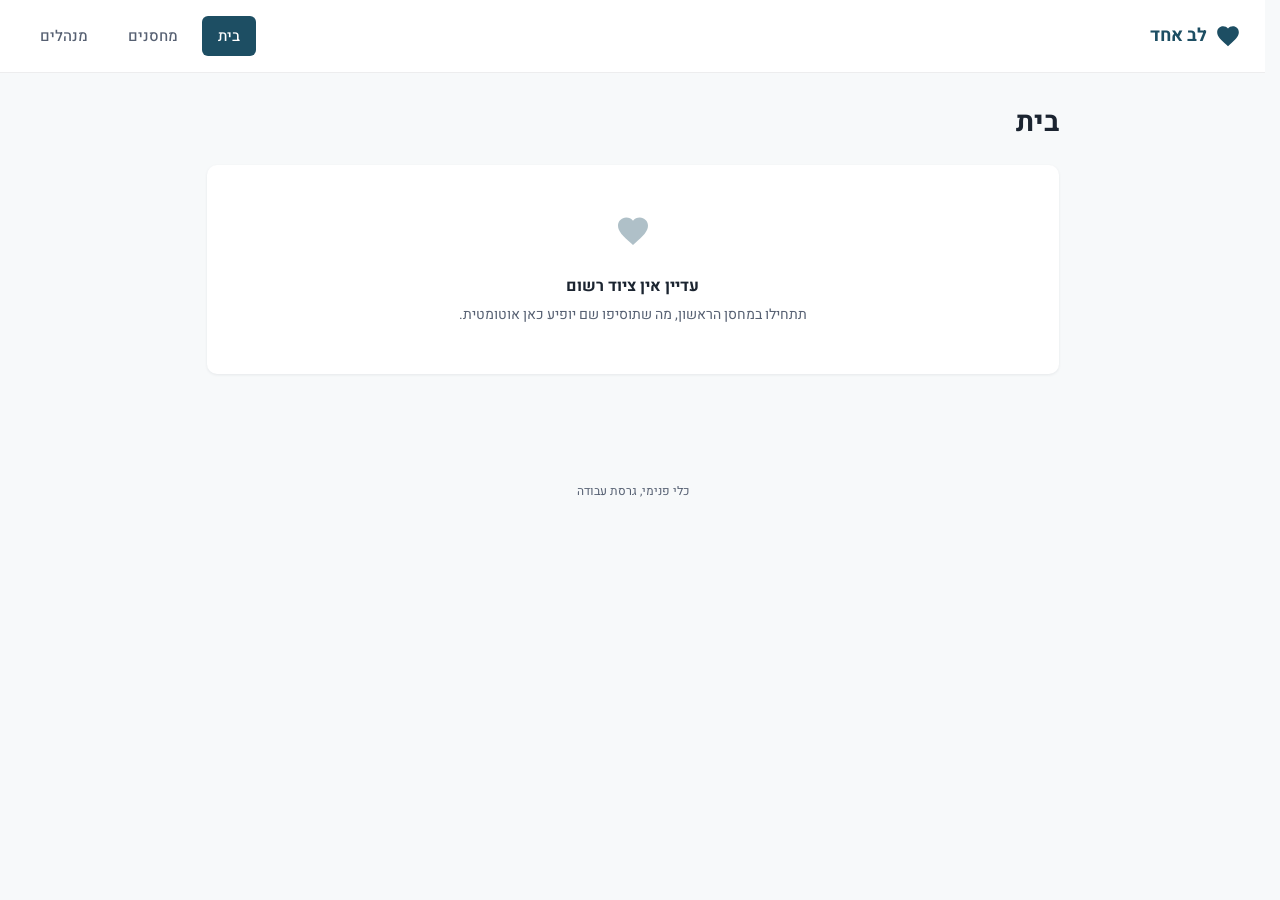
<file: index.html>
<!DOCTYPE html>
<html lang="he" dir="rtl">
<head>
<meta charset="UTF-8">
<meta name="viewport" content="width=device-width, initial-scale=1">
<title>לב אחד - בית</title>
<meta name="description" content="סיכום כולל של כל הציוד בכל המחסנים, סך הכל.">
<meta name="robots" content="noindex, nofollow">
<link rel="icon" href="data:image/svg+xml,%3Csvg xmlns='http://www.w3.org/2000/svg' viewBox='0 0 24 24'%3E%3Cpath fill='%231D4E63' d='M12 21.35l-1.45-1.32C5.4 15.36 2 12.28 2 8.5 2 5.42 4.42 3 7.5 3c1.74 0 3.41.81 4.5 2.09C13.09 3.81 14.76 3 16.5 3 19.58 3 22 5.42 22 8.5c0 3.78-3.4 6.86-8.55 11.54L12 21.35z'/%3E%3C/svg%3E">
<link rel="preconnect" href="https://fonts.googleapis.com">
<link rel="preconnect" href="https://fonts.gstatic.com" crossorigin>
<link href="https://fonts.googleapis.com/css2?family=Heebo:wght@400;500;700&display=swap" rel="stylesheet">
<link rel="stylesheet" href="style.css">
</head>
<body data-page="home">

<header class="app-header">
  <div class="app-header__brand">
    <svg class="app-header__brand-mark" viewBox="0 0 24 24" aria-hidden="true"><path fill="#1D4E63" d="M12 21.35l-1.45-1.32C5.4 15.36 2 12.28 2 8.5 2 5.42 4.42 3 7.5 3c1.74 0 3.41.81 4.5 2.09C13.09 3.81 14.76 3 16.5 3 19.58 3 22 5.42 22 8.5c0 3.78-3.4 6.86-8.55 11.54L12 21.35z"/></svg>
  <span>לב אחד</span>
  </div>
  <nav class="nav" aria-label="ניווט ראשי">
    <a class="nav__item" href="index.html" data-nav-item="home">בית</a>
    <a class="nav__item" href="warehouses.html" data-nav-item="warehouses">מחסנים</a>
    <a class="nav__item" href="managers.html" data-nav-item="managers">מנהלים</a>
  </nav>
</header>

<main class="main">
  <div class="page-title">
    <h1>בית</h1>
  </div>

  <div class="table-scroll" data-rollup-table>
    <table class="rollup-table">
      <thead>
        <tr data-rollup-header><th>פריט</th></tr>
      </thead>
      <tbody data-rollup-list></tbody>
    </table>
  </div>
  <div class="empty-panel" data-rollup-empty hidden>
    <svg class="empty-panel__icon" viewBox="0 0 24 24" aria-hidden="true"><path fill="#1D4E63" d="M12 21.35l-1.45-1.32C5.4 15.36 2 12.28 2 8.5 2 5.42 4.42 3 7.5 3c1.74 0 3.41.81 4.5 2.09C13.09 3.81 14.76 3 16.5 3 19.58 3 22 5.42 22 8.5c0 3.78-3.4 6.86-8.55 11.54L12 21.35z"/></svg>
    <div class="empty-panel__title">עדיין אין ציוד רשום</div>
    <p class="empty-panel__text">תתחילו במחסן הראשון, מה שתוסיפו שם יופיע כאן אוטומטית.</p>
  </div>
</main>

<p class="build-footer">כלי פנימי, גרסת עבודה</p>

<div class="toast" aria-live="polite"><div class="toast__body"></div></div>

<script src="app.js"></script>
</body>
</html>
</file>
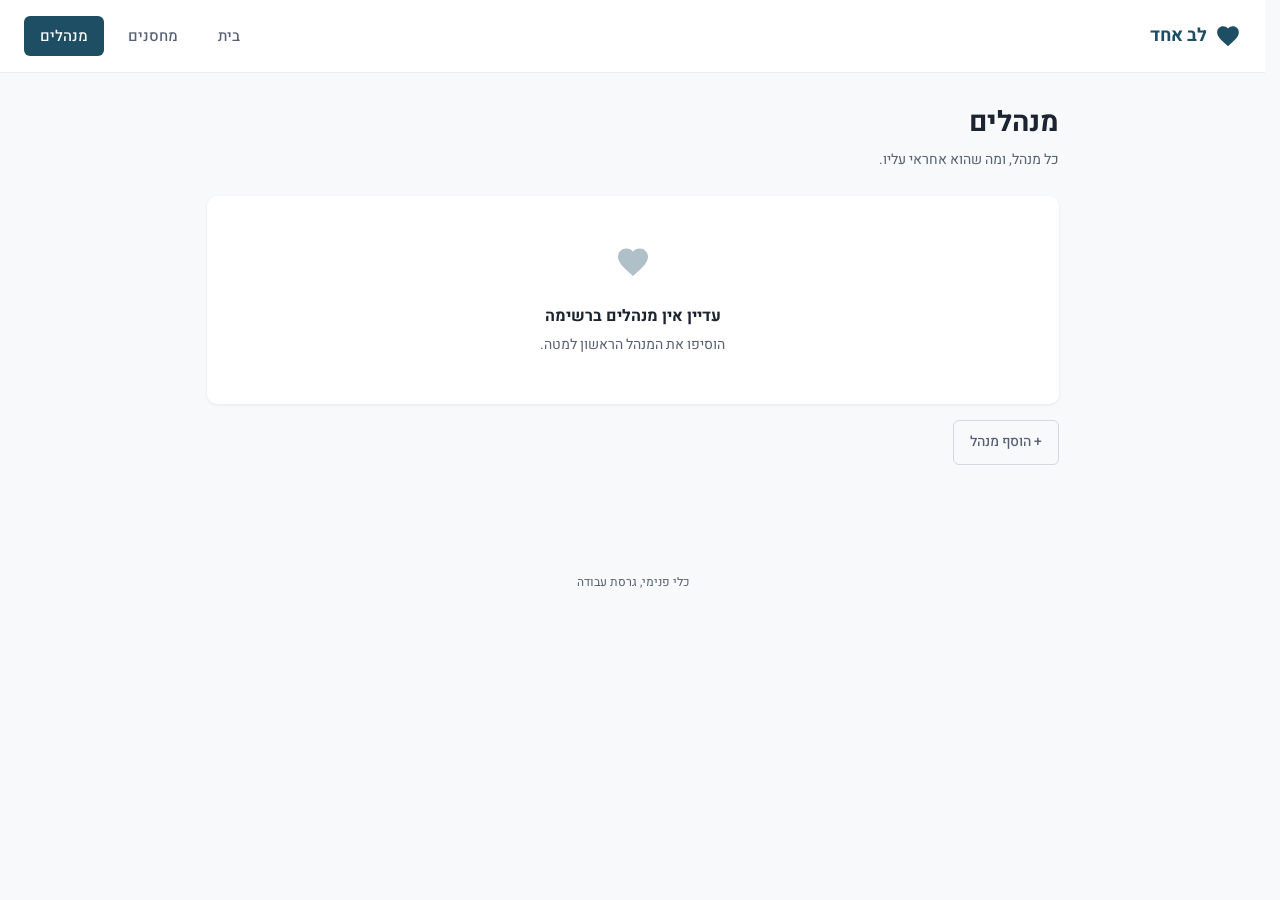
<file: managers.html>
<!DOCTYPE html>
<html lang="he" dir="rtl">
<head>
<meta charset="UTF-8">
<meta name="viewport" content="width=device-width, initial-scale=1">
<title>לב אחד - מנהלים</title>
<meta name="description" content="כל מנהלי המחסנים ומה שכל אחד מהם אחראי עליו.">
<meta name="robots" content="noindex, nofollow">
<link rel="icon" href="data:image/svg+xml,%3Csvg xmlns='http://www.w3.org/2000/svg' viewBox='0 0 24 24'%3E%3Cpath fill='%231D4E63' d='M12 21.35l-1.45-1.32C5.4 15.36 2 12.28 2 8.5 2 5.42 4.42 3 7.5 3c1.74 0 3.41.81 4.5 2.09C13.09 3.81 14.76 3 16.5 3 19.58 3 22 5.42 22 8.5c0 3.78-3.4 6.86-8.55 11.54L12 21.35z'/%3E%3C/svg%3E">
<link rel="preconnect" href="https://fonts.googleapis.com">
<link rel="preconnect" href="https://fonts.gstatic.com" crossorigin>
<link href="https://fonts.googleapis.com/css2?family=Heebo:wght@400;500;700&display=swap" rel="stylesheet">
<link rel="stylesheet" href="style.css">
</head>
<body data-page="managers">

<header class="app-header">
  <div class="app-header__brand">
    <svg class="app-header__brand-mark" viewBox="0 0 24 24" aria-hidden="true"><path fill="#1D4E63" d="M12 21.35l-1.45-1.32C5.4 15.36 2 12.28 2 8.5 2 5.42 4.42 3 7.5 3c1.74 0 3.41.81 4.5 2.09C13.09 3.81 14.76 3 16.5 3 19.58 3 22 5.42 22 8.5c0 3.78-3.4 6.86-8.55 11.54L12 21.35z"/></svg>
    <span>לב אחד</span>
  </div>
  <nav class="nav" aria-label="ניווט ראשי">
    <a class="nav__item" href="index.html" data-nav-item="home">בית</a>
    <a class="nav__item" href="warehouses.html" data-nav-item="warehouses">מחסנים</a>
    <a class="nav__item" href="managers.html" data-nav-item="managers">מנהלים</a>
  </nav>
</header>

<main class="main">
  <div class="page-title">
    <h1>מנהלים</h1>
    <p class="page-title__promise">כל מנהל, ומה שהוא אחראי עליו.</p>
  </div>

  <ul class="row-list" data-manager-list></ul>
  <div class="empty-panel" data-manager-empty hidden>
    <svg class="empty-panel__icon" viewBox="0 0 24 24" aria-hidden="true"><path fill="#1D4E63" d="M12 21.35l-1.45-1.32C5.4 15.36 2 12.28 2 8.5 2 5.42 4.42 3 7.5 3c1.74 0 3.41.81 4.5 2.09C13.09 3.81 14.76 3 16.5 3 19.58 3 22 5.42 22 8.5c0 3.78-3.4 6.86-8.55 11.54L12 21.35z"/></svg>
    <div class="empty-panel__title">עדיין אין מנהלים ברשימה</div>
    <p class="empty-panel__text">הוסיפו את המנהל הראשון למטה.</p>
  </div>

  <div class="add-trigger">
    <button type="button" class="btn btn--ghost" data-add-manager-trigger>+ הוסף מנהל</button>
  </div>

  <form class="add-form" data-add-manager-form hidden>
    <div class="field">
      <label for="mgr-name">שם המנהל/ת</label>
      <input id="mgr-name" type="text" required dir="auto" data-manager-name-input>
    </div>
    <div class="field">
      <label for="mgr-phone">טלפון</label>
      <input id="mgr-phone" type="tel" required dir="ltr" data-manager-phone-input>
    </div>
    <div class="field">
      <label>אחראי/ת על אילו מחסנים</label>
      <div data-manager-warehouse-checks></div>
      <p class="empty-state" data-manager-no-warehouses hidden style="padding: 4px 0 0;">עדיין אין מחסנים, אפשר להוסיף שיוך אחר כך.</p>
    </div>
    <div class="add-form__actions">
      <button type="submit" class="btn btn--primary">שמור מנהל</button>
      <button type="button" class="btn btn--ghost" data-add-manager-cancel>ביטול</button>
    </div>
  </form>
</main>

<p class="build-footer">כלי פנימי, גרסת עבודה</p>

<div class="toast" aria-live="polite"><div class="toast__body"></div></div>

<script src="app.js"></script>
</body>
</html>
</file>
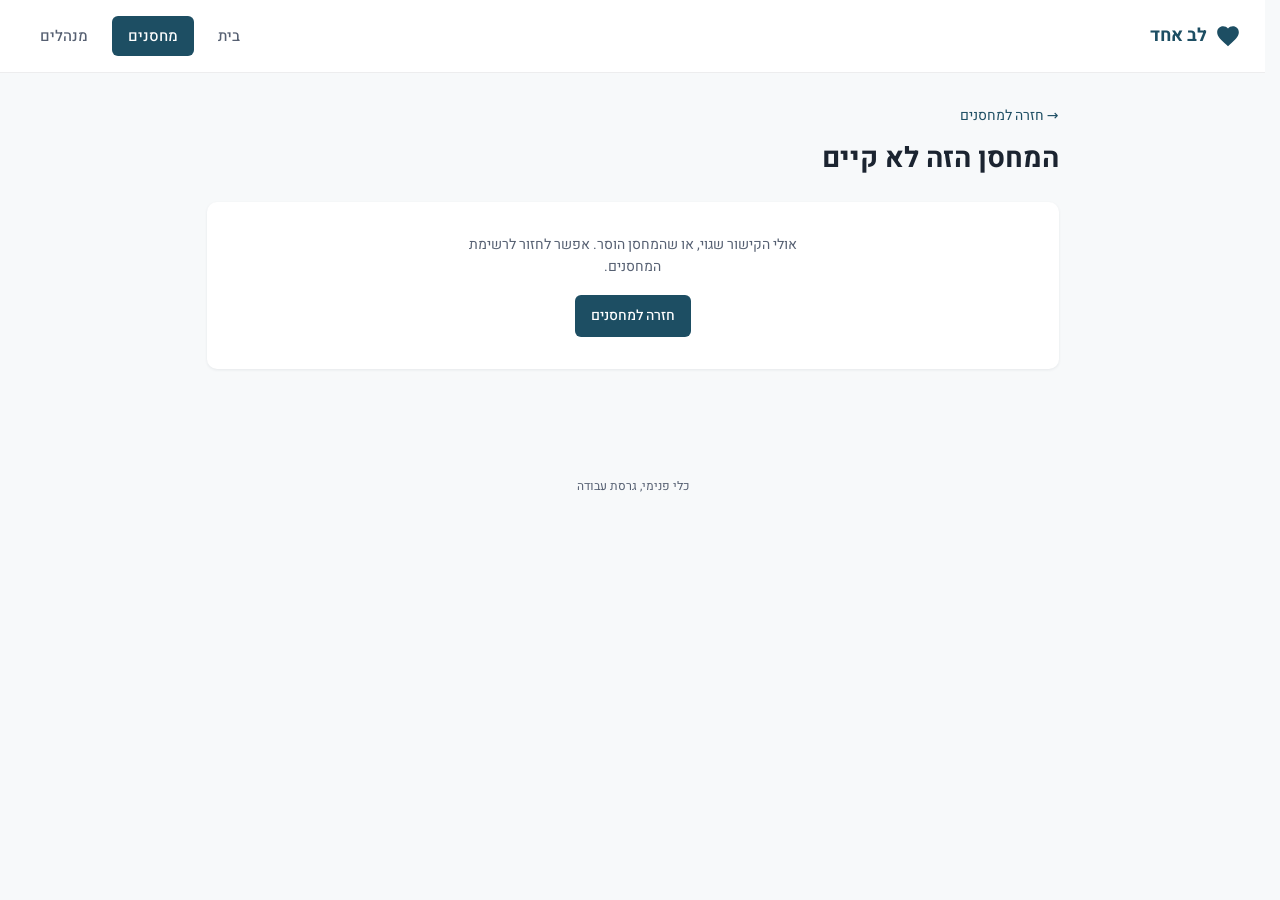
<file: warehouse.html>
<!DOCTYPE html>
<html lang="he" dir="rtl">
<head>
<meta charset="UTF-8">
<meta name="viewport" content="width=device-width, initial-scale=1">
<title>לב אחד - פרטי מחסן</title>
<meta name="description" content="ציוד זמין למעלה, ציוד בשימוש למטה, הכנסה והוצאה בלחיצה אחת.">
<meta name="robots" content="noindex, nofollow">
<link rel="icon" href="data:image/svg+xml,%3Csvg xmlns='http://www.w3.org/2000/svg' viewBox='0 0 24 24'%3E%3Cpath fill='%231D4E63' d='M12 21.35l-1.45-1.32C5.4 15.36 2 12.28 2 8.5 2 5.42 4.42 3 7.5 3c1.74 0 3.41.81 4.5 2.09C13.09 3.81 14.76 3 16.5 3 19.58 3 22 5.42 22 8.5c0 3.78-3.4 6.86-8.55 11.54L12 21.35z'/%3E%3C/svg%3E">
<link rel="preconnect" href="https://fonts.googleapis.com">
<link rel="preconnect" href="https://fonts.gstatic.com" crossorigin>
<link href="https://fonts.googleapis.com/css2?family=Heebo:wght@400;500;700&display=swap" rel="stylesheet">
<link rel="stylesheet" href="style.css">
</head>
<body data-page="warehouse">

<header class="app-header">
  <div class="app-header__brand">
    <svg class="app-header__brand-mark" viewBox="0 0 24 24" aria-hidden="true"><path fill="#1D4E63" d="M12 21.35l-1.45-1.32C5.4 15.36 2 12.28 2 8.5 2 5.42 4.42 3 7.5 3c1.74 0 3.41.81 4.5 2.09C13.09 3.81 14.76 3 16.5 3 19.58 3 22 5.42 22 8.5c0 3.78-3.4 6.86-8.55 11.54L12 21.35z"/></svg>
    <span>לב אחד</span>
  </div>
  <nav class="nav" aria-label="ניווט ראשי">
    <a class="nav__item" href="index.html" data-nav-item="home">בית</a>
    <a class="nav__item" href="warehouses.html" data-nav-item="warehouses">מחסנים</a>
    <a class="nav__item" href="managers.html" data-nav-item="managers">מנהלים</a>
  </nav>
</header>

<main class="main">
  <p class="page-title__promise u-mt-0">
    <a class="tel-link" href="warehouses.html">&rarr; חזרה למחסנים</a>
  </p>
  <div class="page-title">
    <h1 data-warehouse-title>&nbsp;</h1>
    <p class="page-title__promise" data-warehouse-location></p>
  </div>

  <div class="not-found-panel" data-warehouse-not-found hidden>
    <p class="empty-panel__text">אולי הקישור שגוי, או שהמחסן הוסר. אפשר לחזור לרשימת המחסנים.</p>
    <div class="add-trigger"><a class="btn btn--primary" href="warehouses.html">חזרה למחסנים</a></div>
  </div>

  <div data-warehouse-body>
    <div class="field" style="max-width: 260px; margin-top: 8px;">
      <label for="warehouse-switch">מעבר למחסן אחר</label>
      <select id="warehouse-switch" data-warehouse-switch></select>
    </div>

    <h2 class="section-title">ציוד זמין</h2>
    <ul class="row-list" data-available-list></ul>
    <p class="empty-state" data-available-empty hidden>אין כרגע ציוד זמין במחסן זה.</p>

    <h2 class="section-title section-title--muted">ציוד בשימוש</h2>
    <ul class="row-list" data-inuse-list></ul>
    <p class="empty-state" data-inuse-empty hidden>אין כרגע ציוד בשימוש.</p>

    <div class="add-trigger">
      <button type="button" class="btn btn--ghost" data-add-item-trigger>+ הוסף פריט חדש</button>
    </div>

    <form class="add-form" data-add-item-form hidden>
      <div class="field">
        <label for="item-name">שם הפריט</label>
        <input id="item-name" type="text" required dir="auto" list="item-name-suggestions" autocomplete="off" data-item-name-input>
        <datalist id="item-name-suggestions" data-item-name-suggestions></datalist>
      </div>
      <div class="field">
        <label for="item-qty">כמות כוללת</label>
        <input id="item-qty" type="number" min="1" step="1" required data-item-qty-input>
      </div>
      <div class="add-form__actions">
        <button type="submit" class="btn btn--primary">שמור פריט</button>
        <button type="button" class="btn btn--ghost" data-add-item-cancel>ביטול</button>
      </div>
    </form>
  </div>
</main>

<p class="build-footer">כלי פנימי, גרסת עבודה</p>

<div class="toast" aria-live="polite"><div class="toast__body"></div></div>

<script src="app.js"></script>
</body>
</html>
</file>
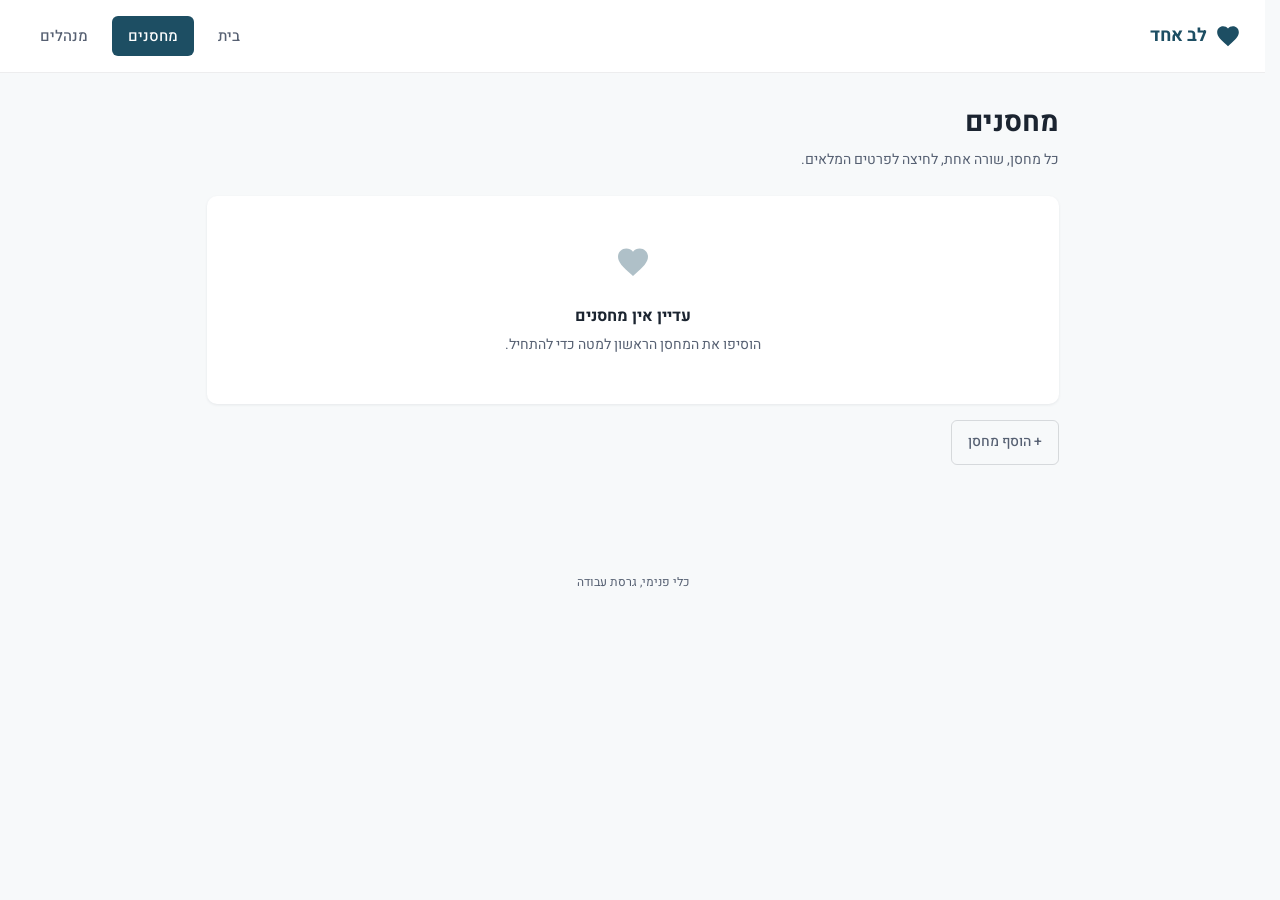
<file: warehouses.html>
<!DOCTYPE html>
<html lang="he" dir="rtl">
<head>
<meta charset="UTF-8">
<meta name="viewport" content="width=device-width, initial-scale=1">
<title>לב אחד - מחסנים</title>
<meta name="description" content="כל המחסנים, סיכום קצר לכל אחד, לחיצה לפרטים.">
<meta name="robots" content="noindex, nofollow">
<link rel="icon" href="data:image/svg+xml,%3Csvg xmlns='http://www.w3.org/2000/svg' viewBox='0 0 24 24'%3E%3Cpath fill='%231D4E63' d='M12 21.35l-1.45-1.32C5.4 15.36 2 12.28 2 8.5 2 5.42 4.42 3 7.5 3c1.74 0 3.41.81 4.5 2.09C13.09 3.81 14.76 3 16.5 3 19.58 3 22 5.42 22 8.5c0 3.78-3.4 6.86-8.55 11.54L12 21.35z'/%3E%3C/svg%3E">
<link rel="preconnect" href="https://fonts.googleapis.com">
<link rel="preconnect" href="https://fonts.gstatic.com" crossorigin>
<link href="https://fonts.googleapis.com/css2?family=Heebo:wght@400;500;700&display=swap" rel="stylesheet">
<link rel="stylesheet" href="style.css">
</head>
<body data-page="warehouses">

<header class="app-header">
  <div class="app-header__brand">
    <svg class="app-header__brand-mark" viewBox="0 0 24 24" aria-hidden="true"><path fill="#1D4E63" d="M12 21.35l-1.45-1.32C5.4 15.36 2 12.28 2 8.5 2 5.42 4.42 3 7.5 3c1.74 0 3.41.81 4.5 2.09C13.09 3.81 14.76 3 16.5 3 19.58 3 22 5.42 22 8.5c0 3.78-3.4 6.86-8.55 11.54L12 21.35z"/></svg>
    <span>לב אחד</span>
  </div>
  <nav class="nav" aria-label="ניווט ראשי">
    <a class="nav__item" href="index.html" data-nav-item="home">בית</a>
    <a class="nav__item" href="warehouses.html" data-nav-item="warehouses">מחסנים</a>
    <a class="nav__item" href="managers.html" data-nav-item="managers">מנהלים</a>
  </nav>
</header>

<main class="main">
  <div class="page-title">
    <h1>מחסנים</h1>
    <p class="page-title__promise">כל מחסן, שורה אחת, לחיצה לפרטים המלאים.</p>
  </div>

  <ul class="row-list" data-warehouse-list></ul>
  <div class="empty-panel" data-warehouse-empty hidden>
    <svg class="empty-panel__icon" viewBox="0 0 24 24" aria-hidden="true"><path fill="#1D4E63" d="M12 21.35l-1.45-1.32C5.4 15.36 2 12.28 2 8.5 2 5.42 4.42 3 7.5 3c1.74 0 3.41.81 4.5 2.09C13.09 3.81 14.76 3 16.5 3 19.58 3 22 5.42 22 8.5c0 3.78-3.4 6.86-8.55 11.54L12 21.35z"/></svg>
    <div class="empty-panel__title">עדיין אין מחסנים</div>
    <p class="empty-panel__text">הוסיפו את המחסן הראשון למטה כדי להתחיל.</p>
  </div>

  <div class="add-trigger">
    <button type="button" class="btn btn--ghost" data-add-warehouse-trigger>+ הוסף מחסן</button>
  </div>

  <form class="add-form" data-add-warehouse-form hidden>
    <div class="field">
      <label for="wh-name">שם המחסן</label>
      <input id="wh-name" type="text" required dir="auto" data-warehouse-name-input>
    </div>
    <div class="field">
      <label for="wh-loc">מיקום (לא חובה)</label>
      <input id="wh-loc" type="text" dir="auto" data-warehouse-location-input>
    </div>
    <div class="add-form__actions">
      <button type="submit" class="btn btn--primary">שמור מחסן</button>
      <button type="button" class="btn btn--ghost" data-add-warehouse-cancel>ביטול</button>
    </div>
  </form>
</main>

<p class="build-footer">כלי פנימי, גרסת עבודה</p>

<div class="toast" aria-live="polite"><div class="toast__body"></div></div>

<script src="app.js"></script>
</body>
</html>
</file>
<file: style.css>
@layer reset, tokens, base, components, utilities;

@layer reset {
  *, *::before, *::after { box-sizing: border-box; }
  html, body { margin: 0; padding: 0; }
  html { overflow-x: hidden; max-width: 100vw; }
  body { overflow-x: hidden; max-width: 100vw; }
  ul { list-style: none; margin: 0; padding: 0; }
  button { font: inherit; color: inherit; background: none; border: none; cursor: pointer; }
  input { font: inherit; }
  a { color: inherit; text-decoration: none; }
  img { max-width: 100%; display: block; }
}

@layer tokens {
  :root {
    --color-background: #F7F9FA;
    --color-surface: #FFFFFF;
    --color-ink: #1B2430;
    --color-muted: #566072;
    --color-primary: #1D4E63;
    --color-accent: #167A5C;
    --color-error: #B3261E;

    --space-1: 8px;
    --space-2: 16px;
    --space-3: 24px;
    --space-4: 32px;
    --space-5: 48px;
    --space-6: 64px;

    --radius: 10px;
    --radius-sm: 6px;

    --shadow-card: 0 1px 3px rgba(27, 36, 48, 0.08);
    --shadow-card-active: 0 1px 2px rgba(27, 36, 48, 0.12);
  }
}

@layer base {
  html {
    font-size: 100%;
    scrollbar-gutter: stable;
  }

  body {
    font-family: 'Heebo', system-ui, sans-serif;
    background: var(--color-background);
    color: var(--color-ink);
    font-size: 16px;
    line-height: 1.6;
    letter-spacing: normal;
    min-height: 100vh;
  }

  h1, h2, h3 {
    line-height: 1.3;
    margin: 0;
    font-weight: 700;
  }

  h1 { font-size: 28px; }
  h2 { font-size: 20px; }

  .numeric {
    font-variant-numeric: tabular-nums;
    direction: ltr;
    unicode-bidi: isolate;
  }

  :focus-visible {
    outline: 3px solid var(--color-primary);
    outline-offset: 2px;
  }
}

@layer components {

  /* App shell */
  .app-header {
    background: var(--color-surface);
    border-block-end: 1px solid rgba(27, 36, 48, 0.08);
    padding: var(--space-2) var(--space-3);
    display: flex;
    align-items: center;
    justify-content: space-between;
    flex-wrap: wrap;
    gap: var(--space-2);
    max-width: 100vw;
  }

  .app-header__brand {
    display: flex;
    align-items: center;
    gap: var(--space-1);
    font-weight: 700;
    font-size: 18px;
    color: var(--color-primary);
  }

  .app-header__brand-mark {
    width: 26px;
    height: 26px;
    flex: none;
  }

  .nav {
    display: flex;
    gap: var(--space-1);
    flex-wrap: wrap;
  }

  .nav__item {
    padding: var(--space-1) var(--space-2);
    border-radius: var(--radius-sm);
    color: var(--color-muted);
    font-weight: 500;
    font-size: 15px;
  }

  .nav__item:hover {
    background: rgba(29, 78, 99, 0.06);
    color: var(--color-primary);
  }

  .nav__item--active {
    background: var(--color-primary);
    color: #FFFFFF;
  }

  .main {
    max-width: 900px;
    margin: 0 auto;
    padding: var(--space-4) var(--space-3) var(--space-6);
    width: 100%;
  }

  .page-title {
    margin-block-end: var(--space-3);
  }

  .page-title__promise {
    color: var(--color-muted);
    font-size: 14px;
    margin-block-start: var(--space-1);
  }

  /* Section headers */
  .section-title {
    font-size: 15px;
    font-weight: 700;
    color: var(--color-ink);
    margin-block: var(--space-4) var(--space-2);
    display: flex;
    align-items: center;
    gap: var(--space-1);
  }

  .section-title--muted {
    color: var(--color-muted);
    font-size: 14px;
  }

  /* Home's rollup: a real cross-tab <table>, item rows x warehouse columns, per the
     org's own reference sheet. Column count is real and can be 5+ (one per warehouse),
     so this is the one place in the build that scrolls sideways on purpose, scoped
     strictly to this table's own wrapper, never the page itself. */
  .table-scroll {
    overflow-x: auto;
    max-width: 100%;
    border-radius: var(--radius);
    box-shadow: var(--shadow-card);
  }

  .table-scroll[hidden] { display: none; }

  .rollup-table {
    width: 100%;
    border-collapse: collapse;
    background: var(--color-surface);
    table-layout: auto;
  }

  .rollup-table th,
  .rollup-table td {
    border: 1px solid rgba(27, 36, 48, 0.10);
    padding: 10px 14px;
    text-align: start;
    min-width: 90px;
  }

  .rollup-table th {
    background: rgba(29, 78, 99, 0.06);
    color: var(--color-primary);
    font-size: 13px;
    font-weight: 700;
    white-space: nowrap;
  }

  .rollup-table td:first-child,
  .rollup-table th:first-child {
    position: sticky;
    inset-inline-start: 0;
    overflow-wrap: anywhere;
    min-width: 140px;
    z-index: 1;
  }

  .rollup-table th:first-child {
    background: rgba(29, 78, 99, 0.1);
  }

  .rollup-table td:first-child {
    background: var(--color-surface);
  }

  .rollup-table td:not(:first-child) {
    text-align: center;
  }

  .rollup-table td.numeric {
    font-size: 17px;
    font-weight: 700;
  }

  .rollup-table th.rollup-table__total-col,
  .rollup-table tbody tr td.rollup-table__total-col {
    background: rgba(22, 122, 92, 0.08);
    border-inline-end-width: 2px;
    border-inline-end-color: rgba(22, 122, 92, 0.3);
  }

  .rollup-table tbody tr:nth-child(even) td {
    background: rgba(27, 36, 48, 0.02);
  }

  /* Row card, the shared vertical-list component everywhere else in the build */
  .row-list {
    display: flex;
    flex-direction: column;
    gap: var(--space-1);
    max-width: 100%;
  }

  .row {
    background: var(--color-surface);
    border-radius: var(--radius);
    box-shadow: var(--shadow-card);
    padding: var(--space-2);
    display: flex;
    flex-wrap: wrap;
    align-items: center;
    justify-content: space-between;
    gap: var(--space-1) var(--space-2);
    max-width: 100%;
  }

  .row--available {
    border-inline-start: 4px solid var(--color-accent);
  }

  .row--inuse {
    opacity: 0.92;
  }

  .row__name {
    font-weight: 500;
    font-size: 16px;
    overflow-wrap: anywhere;
    flex: 1 1 160px;
    min-width: 0;
  }

  .row--inuse .row__name {
    font-size: 14px;
    color: var(--color-muted);
  }

  .row__meta {
    display: flex;
    align-items: center;
    gap: var(--space-2);
    flex-wrap: wrap;
  }

  .row__qty {
    font-size: 22px;
    font-weight: 700;
  }

  .row__qty-label {
    font-size: 12px;
    color: var(--color-muted);
    display: block;
    font-weight: 400;
  }

  /* Warehouse / manager cards (whole-card links) */
  .card-link {
    display: block;
    background: var(--color-surface);
    border-radius: var(--radius);
    box-shadow: var(--shadow-card);
    padding: var(--space-3);
    max-width: 100%;
  }

  .card-link:hover,
  .card-link:active {
    background: rgba(29, 78, 99, 0.04);
    box-shadow: var(--shadow-card-active);
  }

  .card-link__title {
    font-size: 18px;
    font-weight: 700;
  }

  .card-link__location {
    color: var(--color-muted);
    font-size: 13px;
    margin-block-start: 2px;
  }

  /* Buttons */
  .btn {
    display: inline-flex;
    align-items: center;
    justify-content: center;
    gap: 6px;
    padding: 10px 16px;
    border-radius: var(--radius-sm);
    font-weight: 500;
    font-size: 14px;
    min-height: 40px;
    white-space: nowrap;
  }

  .btn--accent {
    background: var(--color-accent);
    color: #FFFFFF;
  }

  .btn--accent:hover {
    background: #135F49;
  }

  .btn--primary {
    background: var(--color-primary);
    color: #FFFFFF;
  }

  .btn--primary:hover {
    background: #163E4F;
  }

  .btn--ghost {
    background: transparent;
    color: var(--color-muted);
    border: 1px solid rgba(27, 36, 48, 0.15);
  }

  .btn--ghost:hover {
    background: rgba(27, 36, 48, 0.04);
    color: var(--color-ink);
  }

  .btn--block {
    width: 100%;
  }

  .btn:disabled {
    opacity: 0.45;
    cursor: not-allowed;
  }

  .btn-icon {
    display: inline-block;
    transform: none;
  }

  .btn-icon:dir(rtl) {
    transform: scaleX(-1);
  }

  /* Stepper (inline expand, not a modal) */
  .stepper-panel {
    width: 100%;
    background: rgba(29, 78, 99, 0.04);
    border-radius: var(--radius-sm);
    padding: var(--space-2);
    display: flex;
    flex-direction: column;
    gap: var(--space-1);
    margin-block-start: var(--space-1);
  }

  .stepper-panel[hidden] { display: none; }

  .stepper-row {
    display: flex;
    align-items: center;
    justify-content: center;
    gap: var(--space-2);
  }

  .stepper__btn {
    width: 40px;
    height: 40px;
    border-radius: var(--radius-sm);
    background: var(--color-surface);
    box-shadow: var(--shadow-card);
    font-size: 20px;
    font-weight: 700;
  }

  .stepper__btn:hover {
    background: rgba(29, 78, 99, 0.08);
  }

  .stepper__value {
    min-width: 48px;
    text-align: center;
    font-size: 22px;
    font-weight: 700;
  }

  .stepper__max {
    text-align: center;
    font-size: 12px;
    color: var(--color-muted);
  }

  .stepper__error {
    text-align: center;
    font-size: 13px;
    color: var(--color-error);
    font-weight: 500;
  }

  .stepper__error[hidden] { display: none; }

  .stepper__actions {
    display: flex;
    gap: var(--space-1);
  }

  .stepper__actions .btn { flex: 1; }

  /* Toast */
  .toast {
    position: fixed;
    inset-block-end: var(--space-3);
    inset-inline: 0;
    display: flex;
    justify-content: center;
    pointer-events: none;
    z-index: 20;
  }

  .toast__body {
    background: var(--color-ink);
    color: #FFFFFF;
    padding: 10px 20px;
    border-radius: 999px;
    font-size: 14px;
    font-weight: 500;
    opacity: 0;
    transform: translateY(8px);
    transition: opacity 0.2s ease, transform 0.2s ease;
  }

  .toast__body--visible {
    opacity: 1;
    transform: translateY(0);
  }

  /* Empty state */
  .empty-state {
    color: var(--color-muted);
    font-size: 14px;
    padding: var(--space-2) 0;
  }

  .empty-panel {
    background: var(--color-surface);
    border-radius: var(--radius);
    box-shadow: var(--shadow-card);
    padding: var(--space-5) var(--space-3);
    text-align: center;
  }

  .empty-panel__icon {
    width: 36px;
    height: 36px;
    margin: 0 auto var(--space-2);
    opacity: 0.35;
  }

  .empty-panel__title {
    color: var(--color-ink);
    font-weight: 700;
    font-size: 16px;
    margin-block-end: 4px;
  }

  .empty-panel__text {
    color: var(--color-muted);
    font-size: 14px;
    max-width: 360px;
    margin: 0 auto;
  }

  .build-footer {
    text-align: center;
    color: var(--color-muted);
    font-size: 12px;
    padding: var(--space-4) var(--space-3) var(--space-5);
  }

  .not-found-panel {
    background: var(--color-surface);
    border-radius: var(--radius);
    box-shadow: var(--shadow-card);
    padding: var(--space-4) var(--space-3);
    text-align: center;
  }

  /* Inline add-forms */
  .add-form {
    background: var(--color-surface);
    border-radius: var(--radius);
    box-shadow: var(--shadow-card);
    padding: var(--space-2);
    display: flex;
    flex-direction: column;
    gap: var(--space-1);
    margin-block-start: var(--space-2);
  }

  .add-form[hidden] { display: none; }

  .field {
    display: flex;
    flex-direction: column;
    gap: 4px;
  }

  .field label {
    font-size: 13px;
    color: var(--color-muted);
  }

  .field input,
  .field select {
    border: 1px solid rgba(27, 36, 48, 0.15);
    border-radius: var(--radius-sm);
    padding: 10px 12px;
    font-size: 15px;
    background: var(--color-background);
    color: var(--color-ink);
    width: 100%;
    font-family: inherit;
  }

  .add-form__actions {
    display: flex;
    gap: var(--space-1);
    margin-block-start: var(--space-1);
  }

  .add-form__actions .btn { flex: 1; }

  .add-trigger {
    margin-block-start: var(--space-2);
  }

  .tel-link {
    color: var(--color-primary);
  }

  .tag {
    display: inline-block;
    background: rgba(29, 78, 99, 0.08);
    color: var(--color-primary);
    font-size: 12px;
    padding: 3px 10px;
    border-radius: 999px;
    margin-block-start: var(--space-1);
  }
}

@layer utilities {
  .u-mt-0 { margin-block-start: 0; }
  .u-visually-hidden {
    position: absolute;
    width: 1px; height: 1px;
    overflow: hidden;
    clip: rect(0 0 0 0);
    white-space: nowrap;
  }
}
</file>
